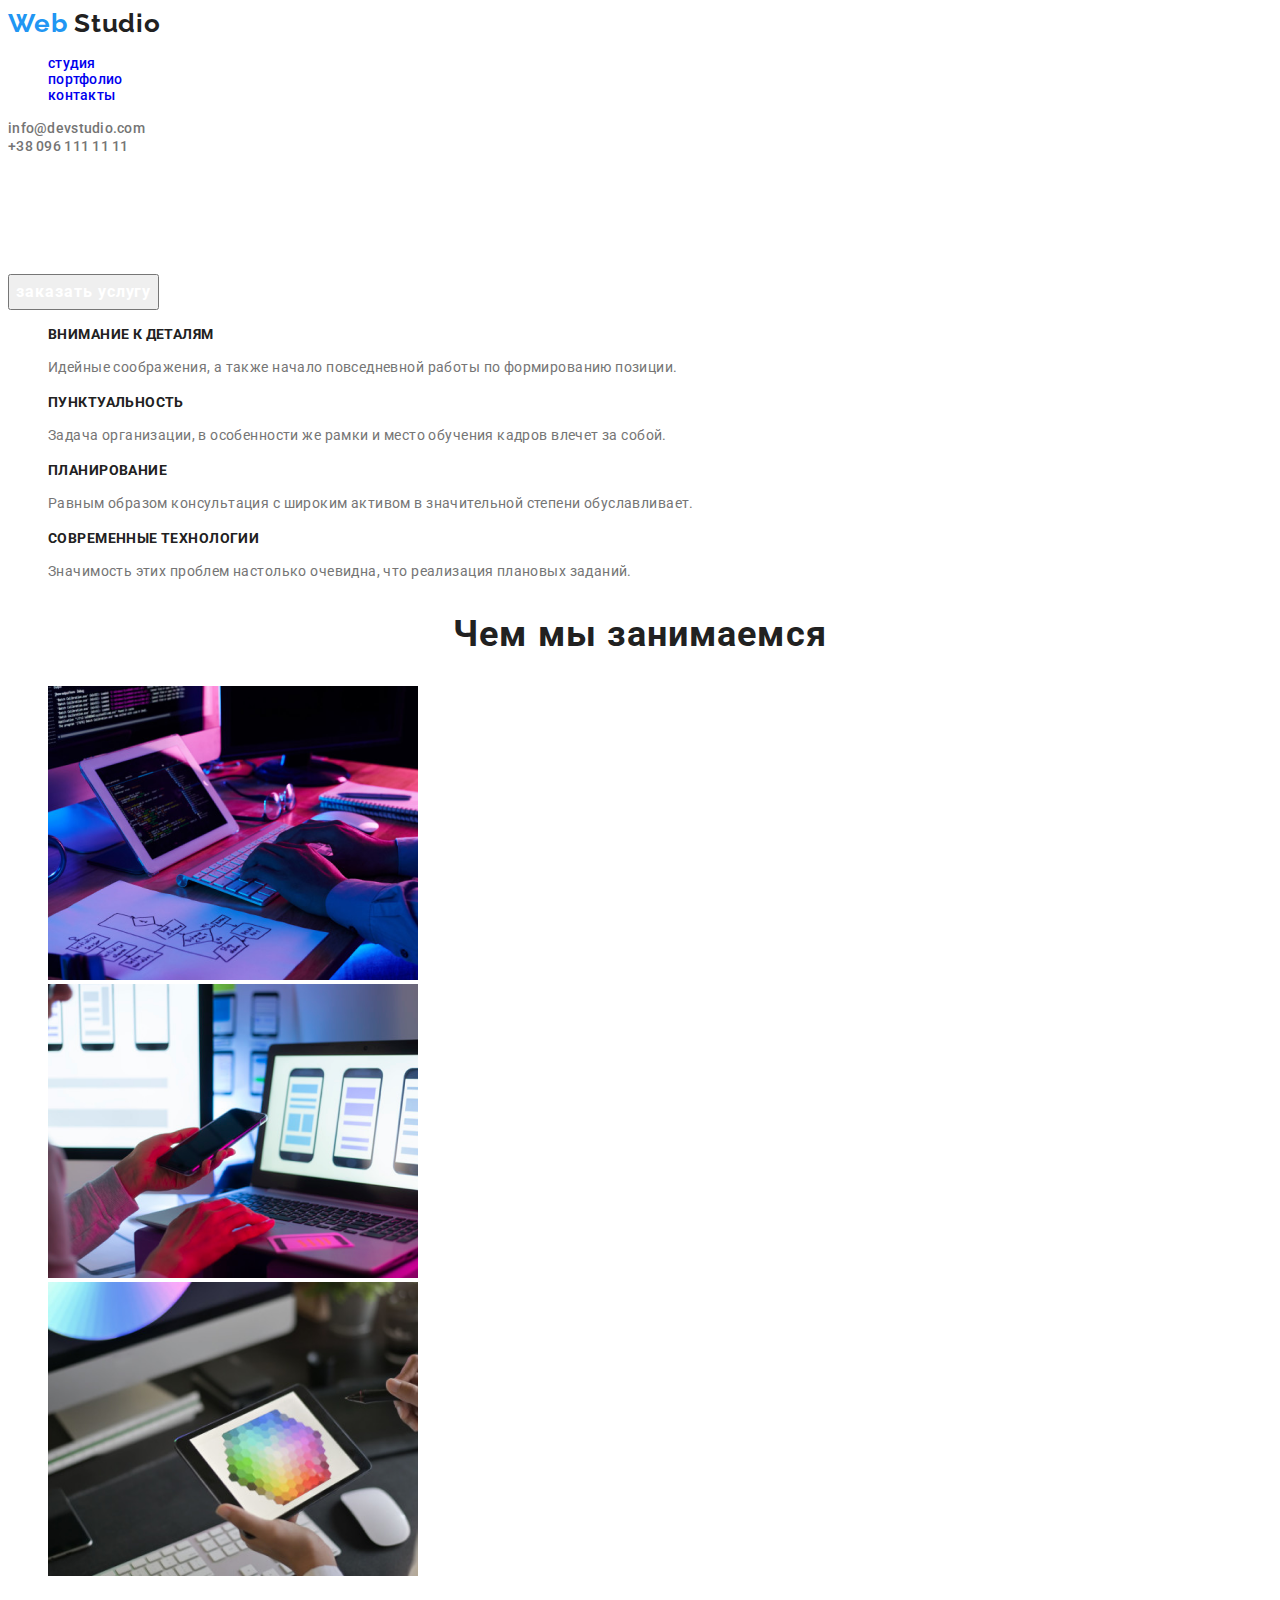
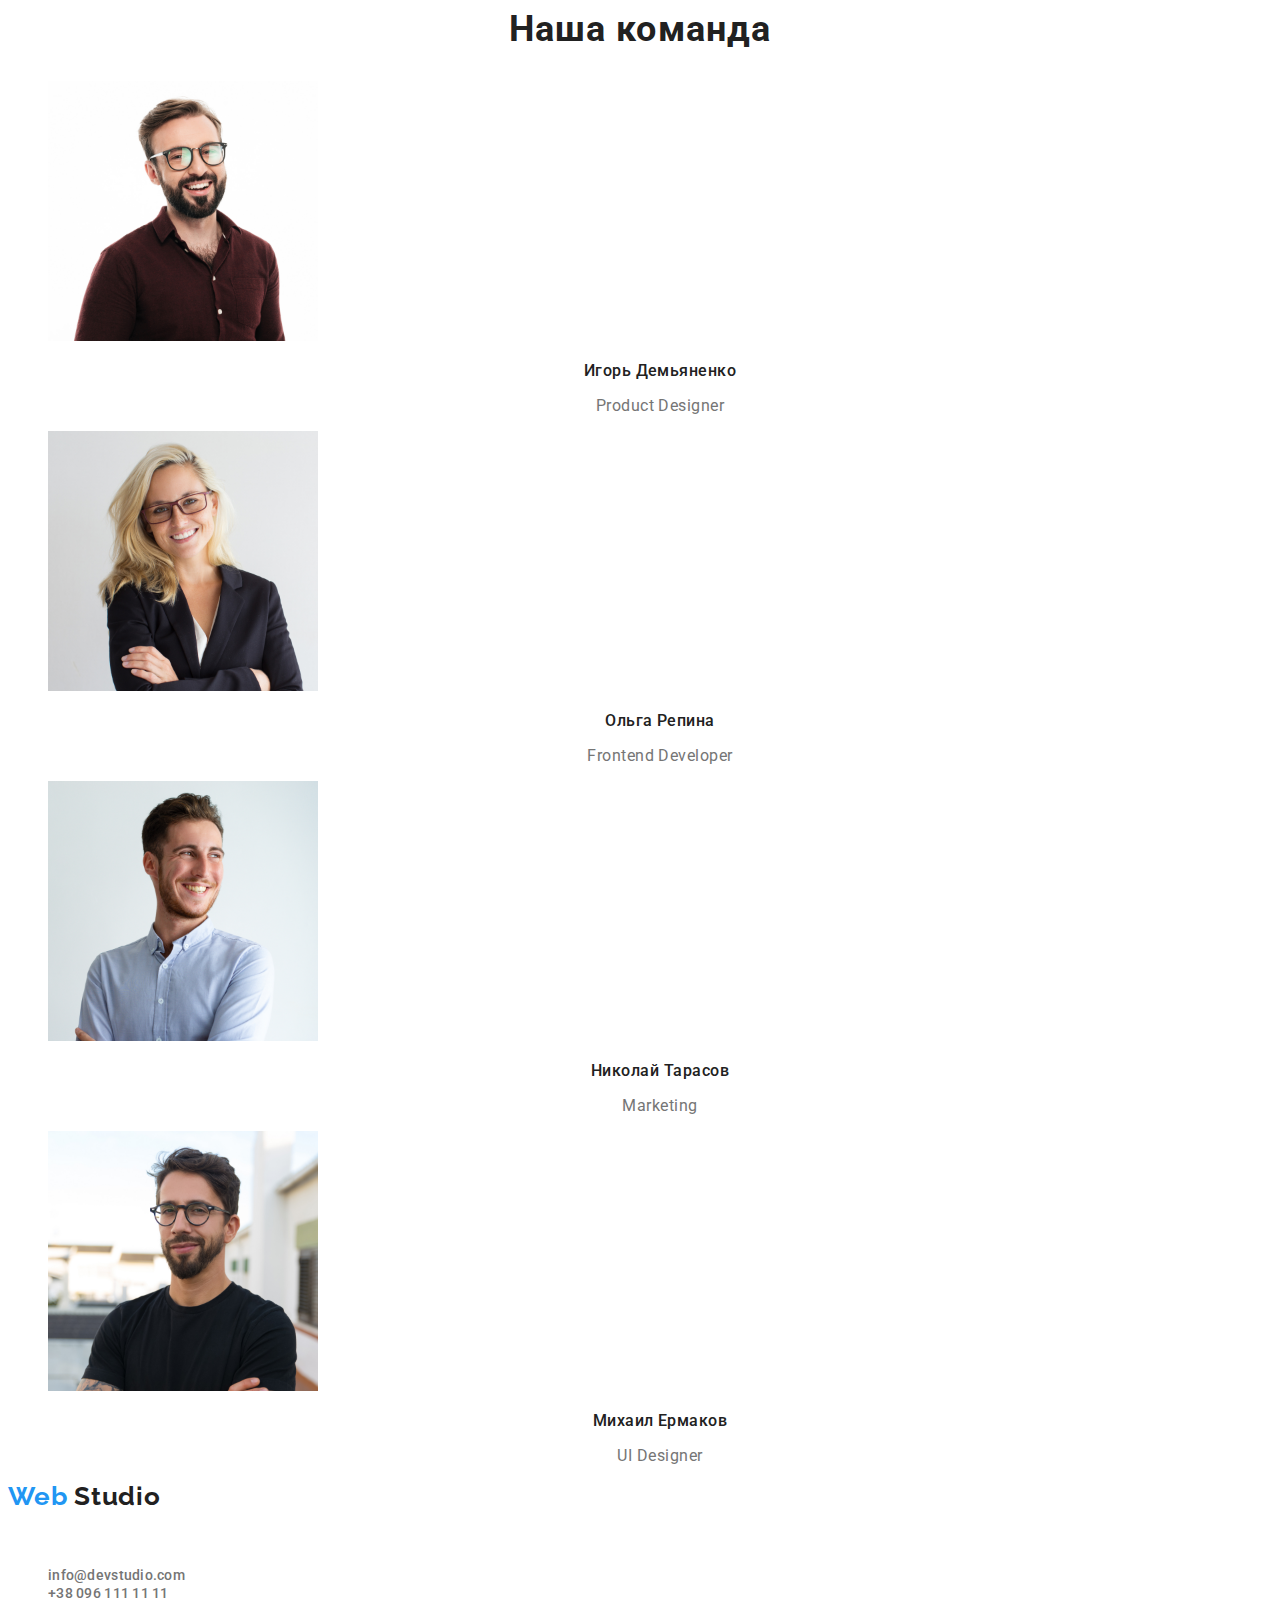
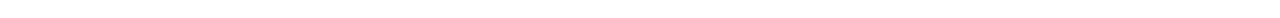
<file: index.html>
<!DOCTYPE html>
<html lang="ru">
<head>
    <meta charset="UTF-8">
    <meta name="viewport" content="width=device-width, initial-scale=1.0">
    <title>Document</title>
    <link rel="preconnect" href="https://fonts.gstatic.com">
<link href="https://fonts.googleapis.com/css2?family=Raleway:wght@700&family=Roboto:wght@400;500;700&display=swap" rel="stylesheet">
<link rel="stylesheet" href="./css/styles.css">
  </head>
<body>
  <header class="header">
    <nav class="nav"> 
      <a class="logo" href="/index.html" aria-label="логотип сайта"> <span class="logoweb"> Web</span> <span class="logo-studio">Studio</span> 
    
    </a>

<ul class="navigation"> 
  <li class="navigation-item"> <a  href="/index.html" >студия</a> </li>

  <li class="navigation-item"> <a  href="/portfolio.html">портфолио</a></li>

 <li class="navigation-item"> <a  href="#">контакты</a></li>



</ul>
</nav>
<address class="adress">
<a class="address-link" href  ="info@devstudio.com">info@devstudio.com</a>
  </address>

<a class="header-tell"  href="tel:+38 096 111 11 11">+38 096 111 11 11</a>

 </header>  
  <main class="main">
<!--hero -->
<section class="hero-section">
  <h1 class="main-haiding">Эффективные решения для вашего бизнеса</h1>
  <button class="button">заказать услугу</button>
</section>
<ul class="list-of-requirements">
  <li><h3 class="base-tegs" >Внимание к деталям</h3>
  <p class="text-idea"> Идейные соображения, а также начало повседневной работы по формированию позиции.</p>
  </li>
 
  <li><h3 class="base-tegs">Пунктуальность</h3>
  <p class="text-idea"> Задача организации, в особенности же рамки и место обучения кадров влечет за собой.</p>
  </li>

  <li><h3 class="base-tegs">Планирование</h3>
 <p class="text-idea"> Равным образом консультация с широким активом в значительной степени обуславливает.</p>
  </li>

  <li><h3 class="base-tegs">Современные технологии</h3>
<p class="text-idea"> Значимость этих проблем настолько очевидна, что реализация плановых заданий.</p>
  </li>
</ul>
<section class="section-profession">
<h2 class="work">Чем мы занимаемся</h2>
<ul>
  <li>
    <img src="/img/набор кода.png" alt="набор кода" width="370" height="294">
 </li>
 <li>
   <img src="/img/подключение.png" alt="подключение сайта" width="370" height="294" > 
 </li>
 <li><img src="/img/дизайн.png" alt="дизайн стилизация" width="370" height="294"></li>
</ul>
</section>
<section class="comand">
  <h2 class="over-comand">Наша команда</h2>
<ul>
  <li><img src="/img/demyanenko.jpg" alt="" width="270" height="260"> 
    <h3 class="name">Игорь Демьяненко</H3>
    <p class="profession">Product Designer</p>
  </li>
    <li><img src="/img/repina.jpg" alt="" width="270" height="260">
<h3 class="name">Ольга Репина</h3>
<p class="profession">Frontend Developer</p>
    </li>
    <li><img src="/img/tarasov.jpg" alt="" width="270" height="260"> 
      <h3 class="name">Николай Тарасов</h3>
      <p class="profession">Marketing</p>
   </li>
   <li><img src="/img/yermakov.jpg" alt="" width="270" height="260">
    <h3 class="name">Михаил Ермаков</h3>
    <p class="profession">UI Designer</p>

   </li>
</ul>
</section>
</main>
<footer>
<section>
  <a class="logo" href="/index.html" aria-label="логотип сайта"> <span class="logoweb"> Web</span> <span class="logo-studio">Studio</span> 
    
  </a>
  <!--контакты-->
  <ul>
    <li>
       <p class="adress-kiyv">г. Киев, пр-т Леси Украинки, 26</p> 
      </li>
    <li>
      <a class="address-link" href  ="info@devstudio.com">info@devstudio.com</a>
    </li>
    <li>
      <a class="header-tell"  href="tel:+38 096 111 11 11">+38 096 111 11 11</a>
    </li>
  </ul>

</section>
  
  </footer>
</body>
</html>
</file>
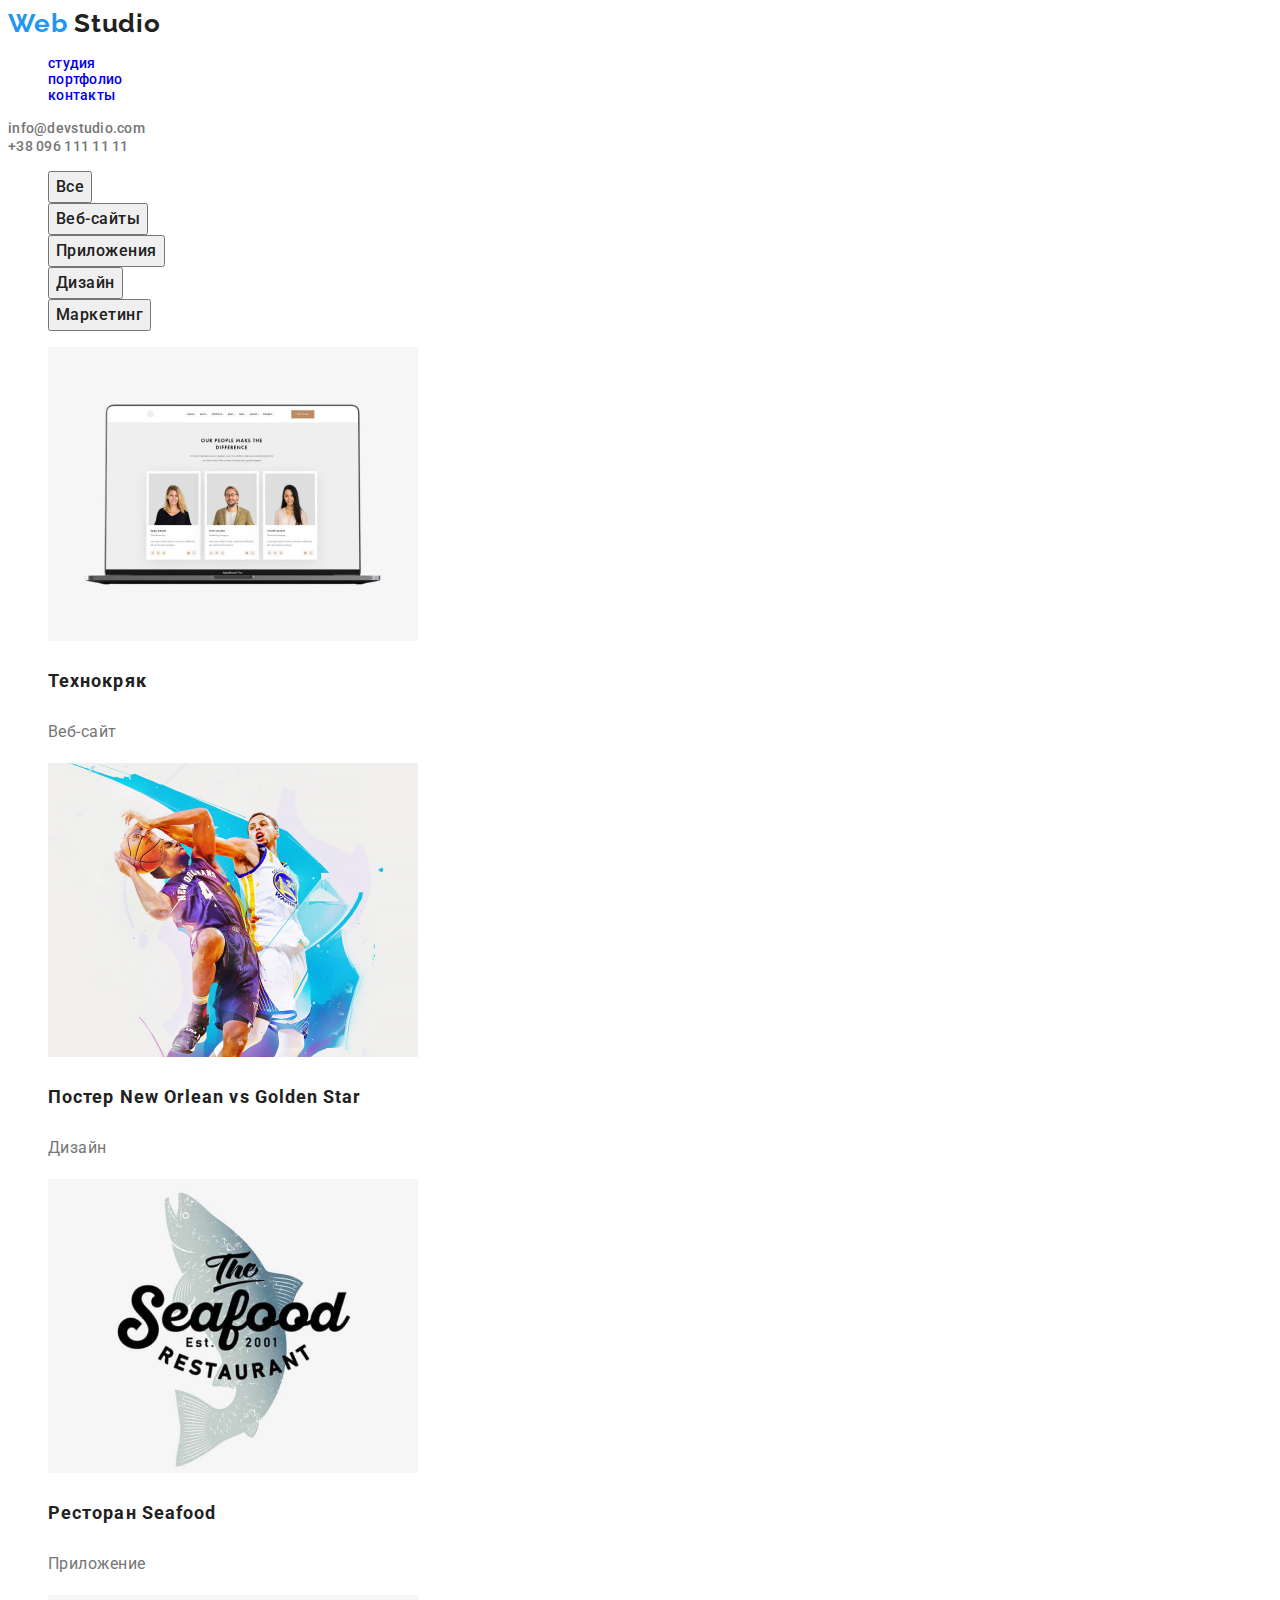
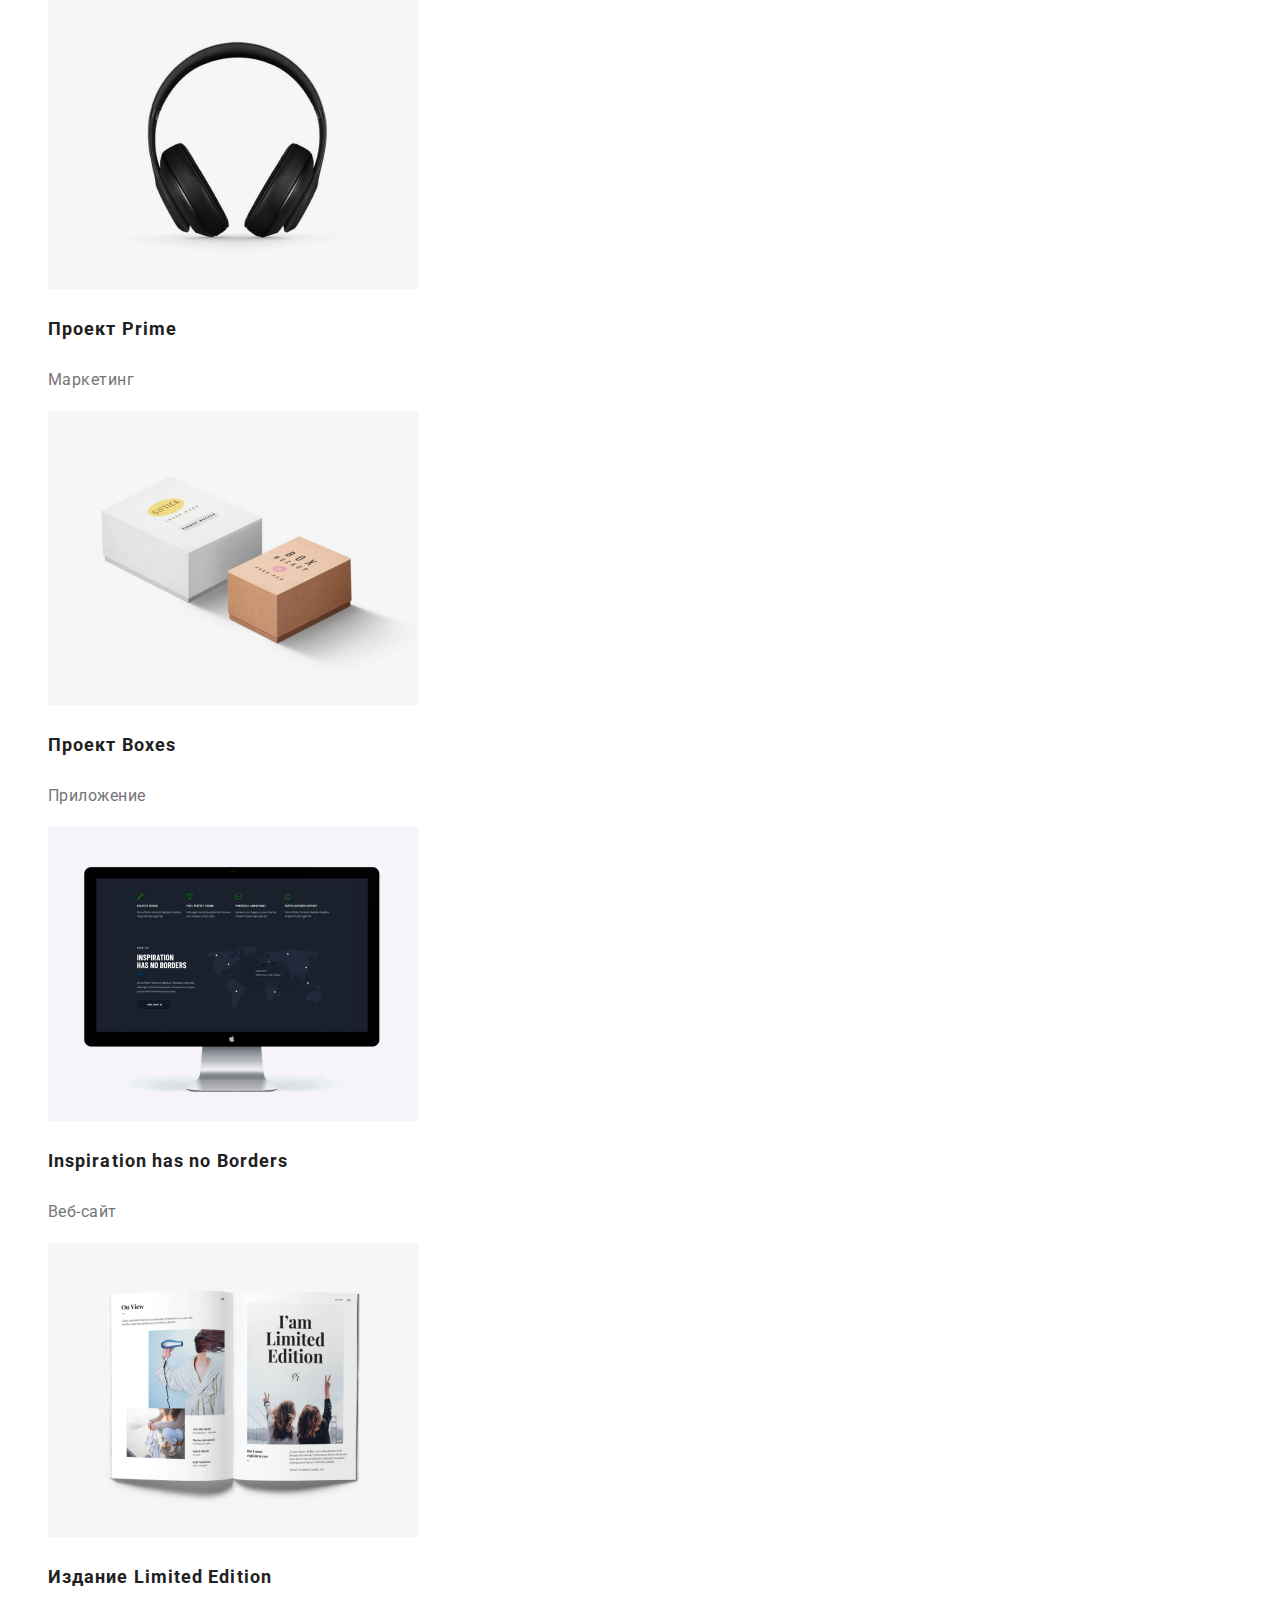
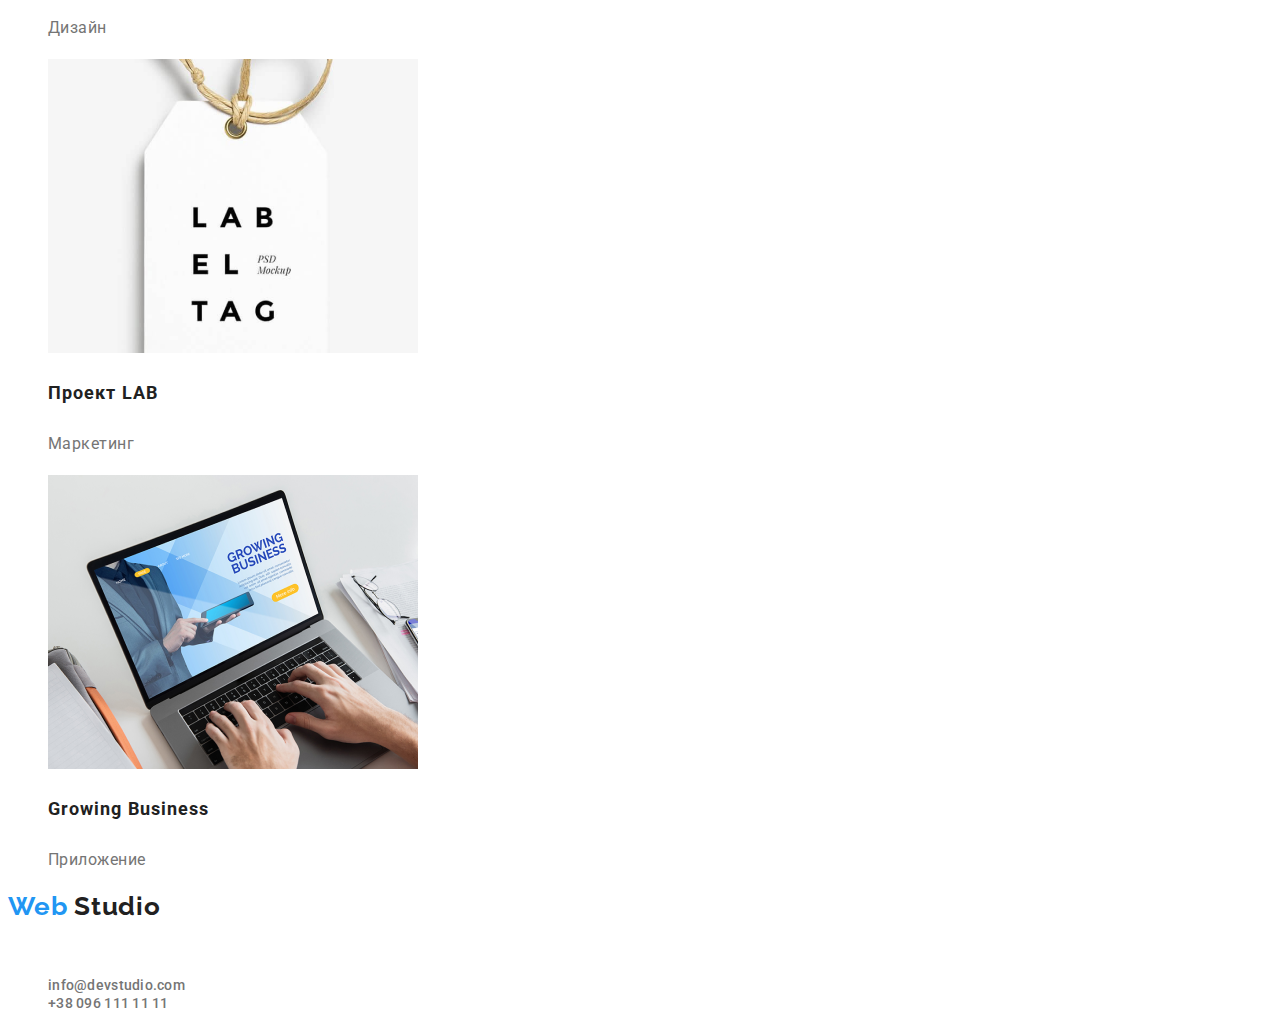
<file: portfolio.html>
<!DOCTYPE html>
<html lang="en">
<head>
    <meta charset="UTF-8">
    <meta name="viewport" content="width=device-width, initial-scale=1.0">
    <title>Document</title>
    <link rel="preconnect" href="https://fonts.gstatic.com">
    <link href="https://fonts.googleapis.com/css2?family=Raleway:wght@700&family=Roboto:wght@400;500;700&display=swap"
      rel="stylesheet">
     <link rel="stylesheet" href="./css/styles.css">
</head>
<body>
    <header class="header">
        <nav class="nav"> 
          <a class="logo" href="/index.html" aria-label="логотип сайта"> <span class="logoweb"> Web</span> <span class="logo-studio">Studio</span> 
        
        </a>
    
    <ul class="navigation"> 
      <li class="navigation-item"> <a  href="/index.html" >студия</a> </li>
    
      <li class="navigation-item"> <a  href="/portfolio.html">портфолио</a></li>
    
     <li class="navigation-item"> <a  href="#">контакты</a></li>
    
    
    
    </ul>
    </nav>
    <address class="adress">
    <a class="address-link" href  ="info@devstudio.com">info@devstudio.com</a>
      </address>
    
    <a class="header-tell"  href="tel:+38 096 111 11 11">+38 096 111 11 11</a>
    
     </header> 
     <main>
                                
         <!--hero-portfolio-->
         <section class="main-portfolio">
          <ul>
            <li >
              <button class="nav-portfolio-item">Все</button>
            </li>
            <li >
             <button class="nav-portfolio-item">Веб-сайты</button>
           </li>
             <li >
               <button class="nav-portfolio-item">Приложения</button>
             </li>
             <li >
               <button class="nav-portfolio-item">Дизайн</button>
             </li>
             <li >
               <button class="nav-portfolio-item">Маркетинг</button> 
             </li>
            </ul>
             <ul>
                 <li>
                     <a href="#"> <img src="/img/технокряк.png"></a>
                     <h3 class="example-item">Технокряк</h3>
                     <p class="coment-item">Веб-сайт</p>
                 </li>
                 <li>
                     <a href="#"> <img src="/img/постер-баскетбол.png"></a>
                     <h3 class="example-item">Постер New Orlean vs Golden Star</h3>
                     <p class="coment-item">Дизайн</p>
                 </li>
                 <li>
                     <a href="#"> <img src="/img/ресторан.png"></a>
                     <h3 class="example-item">Ресторан Seafood</h3>
                     <p class="coment-item">Приложение</p>
                 </li>
                 <li>
                 <a href="#"> <img src="/img/проэкт-наушники.png"></a>
                 <h3 class="example-item">Проект Prime</h3>
                 <p class="coment-item">Маркетинг</p>
                </li>
                <li>
                    <a href="#"><img src="/img/проэкт-коробки.png"></a>
                    <h3 class="example-item">Проект Boxes</h3>
                    <p class="coment-item">Приложение</p>
                </li>
                <li>
                    <a href="#"><img src="/img/inspiration-вєб-сайт.png"></a>
                    <h3 class="example-item">Inspiration has no Borders</h3>
                    <p class="coment-item">Веб-сайт</p>
                </li>
                <li>
                    <a href="#"> <img src="/img/издание.png"></a>
                    <h3 class="example-item">Издание Limited Edition</h3>
                    <p class="coment-item">Дизайн</p>
                </li>
                <li>
                    <a href="#"><img src="/img/проєкт-лаб.png"></a>
                    <h3 class="example-item">Проект LAB</h3>
                    <p class="coment-item">Маркетинг</p>
                </li>
                <li>
                    <a href="#"> <img src="/img/расти-бизнес.png"> </a>
                    <h3 class="example-item">Growing Business</h3>
                    <p class="coment-item">Приложение</p>
                </li>

             </ul>

         </section>

     </main>
     <footer>
        <section>
          <a class="logo" href="/index.html" aria-label="логотип сайта"> <span class="logoweb"> Web</span> <span class="logo-studio">Studio</span> 
            
          </a>
          <!--контакты-->
          <ul>
            <li>
               <p class="adress-kiyv">г. Киев, пр-т Леси Украинки, 26</p> 
              </li>
            <li>
              <a class="address-link" href  ="info@devstudio.com">info@devstudio.com</a>
            </li>
            <li>
              <a class="header-tell"  href="tel:+38 096 111 11 11">+38 096 111 11 11</a>
            </li>
          </ul>
        
        </section>
          
          </footer>
</body>
</html>
</file>
<file: css/styles.css>
a {text-decoration: none;} 
.navigation-item {
  font-family: 'Roboto', sans-serif;
  font-weight: 500;
  font-size: 14px;
  line-height: 1.142;
  letter-spacing: 0.02em;
  color: #212121;
}

ul { list-style: none; }

.address-link {
  font-family: 'Roboto', sans-serif;
  font-weight: 500;
  font-size: 14px;
  line-height: 1.142;
  letter-spacing: 0.02em;
  color: #757575;
}

.header-tell {
  font-family: 'Roboto', sans-serif;
  font-weight: 500;
  font-size: 14px;
  line-height: 1.142;
  letter-spacing: 0.02em;
  color: #757575;
}
.navigation-item :hover,
.navigation-item :focus,
.address-link:hover,
.address-link:focus,
.header-tell:hover,
.header-tell:focus {
  color: #2196f3;
}

.adress {
  font-style: normal;
}
.header-tell {
  font-style: normal;
}
.logoweb {
  color: #2196f3;
}
.logo-studio {
  color: #212121;
}
.logo {
  font-family:  'Raleway', sans-serif;
  font-style: normal;
  font-weight: bold;
  font-size: 26px;
  line-height: 1.192;
  /* identical to box height */

  letter-spacing: 0.03em;
}
.main-haiding {
  font-family: 'Roboto', sans-serif;
  font-style: normal;
  font-weight: 900;
  font-size: 44px;
  line-height: 1.363;
  /* or 136% */

  text-align: center;
  letter-spacing: 0.06em;
  text-transform: uppercase;

  color: #ffffff;
}
.button {
  font-family: 'Roboto', sans-serif;
  font-style: normal;
  font-weight: bold;
  font-size: 16px;
  line-height: 1.875;
  /* identical to box height, or 187% */

  display: flex;
  align-items: center;
  text-align: center;
  letter-spacing: 0.06em;

  color: #ffffff;
}
.base-tegs {
  font-family: 'Roboto', sans-serif;
  font-style: normal;
  font-weight: bold;
  font-size: 14px;
  line-height: 16px;
  letter-spacing: 0.03em;
  text-transform: uppercase;

  color: #212121;
}
.text-idea {
  font-family: 'Roboto', sans-serif;
font-style: normal;
font-weight: normal;
font-size: 14px;
line-height: 1.714;
/* or 171% */

letter-spacing: 0.03em;

color: #757575;
}
.work{
  font-family: 'Roboto', sans-serif;
font-style: normal;
font-weight: bold;
font-size: 36px;
line-height: 1.166;
text-align: center;
letter-spacing: 0.03em;

color: #212121;
}
.over-comand {
  font-family:  'Roboto', sans-serif;
font-style: normal;
font-weight: bold;
font-size: 36px;
line-height: 1.166;
text-align: center;
letter-spacing: 0.03em;

color: #212121;
}
.name {
  font-family: 'Roboto', sans-serif;
font-style: normal;
font-weight: 500;
font-size: 16px;
line-height: 1.187;
/* identical to box height */

text-align: center;
letter-spacing: 0.03em;

color: #212121;
}
.profession {
  font-family:  'Roboto', sans-serif;
font-style: normal;
font-weight: normal;
font-size: 16px;
line-height: 1.187;
/* identical to box height */

text-align: center;
letter-spacing: 0.03em;

color: #757575;
}
.adress-kiyv {
  font-family:  'Roboto', sans-serif;
font-style: normal;
font-weight: normal;
font-size: 14px;
line-height: 1.714;
/* or 171% */

letter-spacing: 0.03em;

color: #FFFFFF;
}
/*===============end-studio======*/
.nav-portfolio-item {
  font-family:  'Roboto', sans-serif;
font-style: normal;
font-weight: 500;
font-size: 16px;
line-height: 1.625;
/* identical to box height, or 162% */

text-align: center;
letter-spacing: 0.03em;

color: #212121;
}
.nav-portfolio-item:hover, 
.nav-portfolio-item:focus {
  color: #FFFFFF;;
}
.example-item {
  font-family: 'Roboto', sans-serif;
font-style: normal;
font-weight: bold;
font-size: 18px;
line-height: 2;
/* identical to box height, or 200% */

letter-spacing: 0.06em;

color: #212121;
}
.coment-item {
  font-family: Roboto;
font-style: normal;
font-weight: normal;
font-size: 16px;
line-height: 1.875;
/* identical to box height, or 187% */

letter-spacing: 0.03em;

color: #757575;
}
</file>
